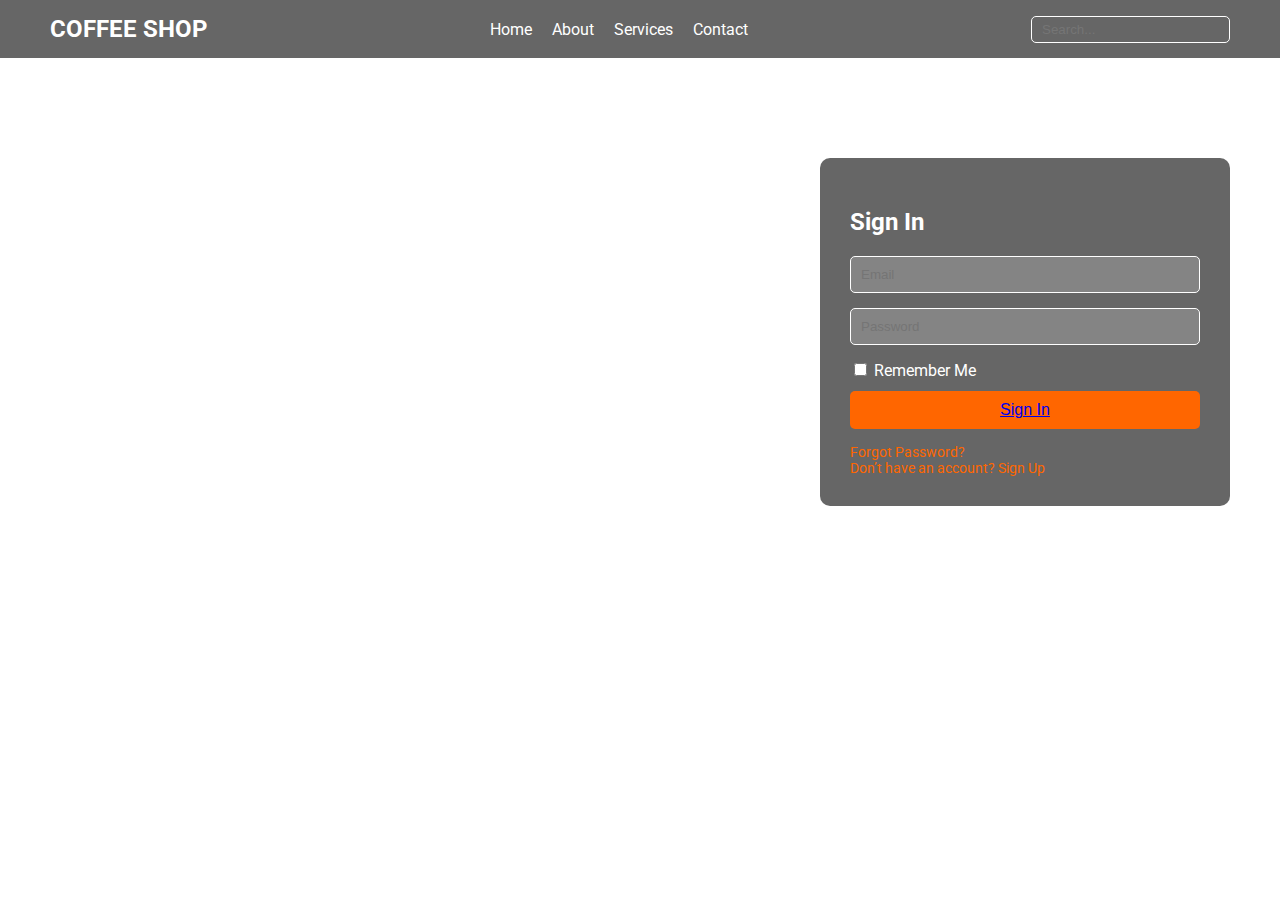
<file: firstpage.html>
<!DOCTYPE html>
<html lang="en">
<head>
    <meta charset="UTF-8">
    <meta name="viewport" content="width=device-width, initial-scale=1.0">
    <title>Codehal Sign-In</title>
    <link href="https://fonts.googleapis.com/css2?family=Roboto:wght@400;700&display=swap" rel="stylesheet">
    <style>
        body {
            margin: 0;
            font-family: 'Roboto', sans-serif;
            background: url('https://images.unsplash.com/photo-1517248135467-4c7edcad34c4?crop=entropy&cs=tinysrgb&fit=max&fm=jpg&q=80&w=1920') no-repeat center center/cover;
            color: white;
        }
        header {
            display: flex;
            justify-content: space-between;
            align-items: center;
            padding: 15px 50px;
            background: rgba(0, 0, 0, 0.6);
        }
        header .logo {
            font-size: 24px;
            font-weight: bold;
        }
        nav ul {
            list-style: none;
            display: flex;
            gap: 20px;
            margin: 0;
            padding: 0;
        }
        nav ul li {
            display: inline;
        }
        nav ul li a {
            text-decoration: none;
            color: white;
            font-weight: 400;
        }
        .search {
            background: none;
            border: 1px solid white;
            padding: 5px 10px;
            border-radius: 5px;
            color: white;
        }
        .hero {
            display: flex;
            justify-content: space-between;
            align-items: center;
            padding: 100px 50px;
        }
        .hero .welcome {
            max-width: 50%;
        }
        .hero .welcome h1 {
            font-size: 48px;
            margin-bottom: 20px;
        }
        .hero .welcome p {
            font-size: 18px;
            line-height: 1.6;
        }
        .sign-in {
            background: rgba(0, 0, 0, 0.6);
            padding: 30px;
            border-radius: 10px;
            max-width: 350px;
            width: 100%;
        }
        .sign-in h2 {
            font-size: 24px;
            margin-bottom: 20px;
        }
        .sign-in form {
            display: flex;
            flex-direction: column;
        }
        .sign-in form input {
            background: rgba(255, 255, 255, 0.2);
            border: 1px solid white;
            padding: 10px;
            margin-bottom: 15px;
            border-radius: 5px;
            color: white;
        }
        .sign-in form button {
            background: #ff6600;
            border: none;
            padding: 10px;
            font-size: 16px;
            color: white;
            border-radius: 5px;
            cursor: pointer;
        }
        .sign-in .extras {
            margin-top: 15px;
            font-size: 14px;
        }
        .sign-in .extras a {
            color: #ff6600;
            text-decoration: none;
        }
    </style>
</head>
<body>
    <header>
        <div class="logo">COFFEE SHOP</div>
        <nav>
            <ul>
                <li><a href="#">Home</a></li>
                <li><a href="#">About</a></li>
                <li><a href="#">Services</a></li>
                <li><a href="#">Contact</a></li>
            </ul>
        </nav>
        <input type="text" class="search" placeholder="Search...">
    </header>
    <section class="hero">
        <div class="welcome">
            <h1>Welcome!<br>To Our New Website</h1>
            <p>Learn, explore, and connect with our amazing community. Start your journey today!</p>
        </div>
        <div class="sign-in">
            <h2>Sign In</h2>
            <form>
                <input type="email" placeholder="Email">
                <input type="password" placeholder="Password">
                <div>
                    <label><input type="checkbox"> Remember Me</label>
                </div>
                <button type="submit"><a href="index.html">Sign In</a></button>
            </form>
            <div class="extras">
                <a href="#">Forgot Password?</a><br>
                <a href="#">Don’t have an account? Sign Up</a>
            </div>
        </div>
    </section>
</body>
</html>
</file>
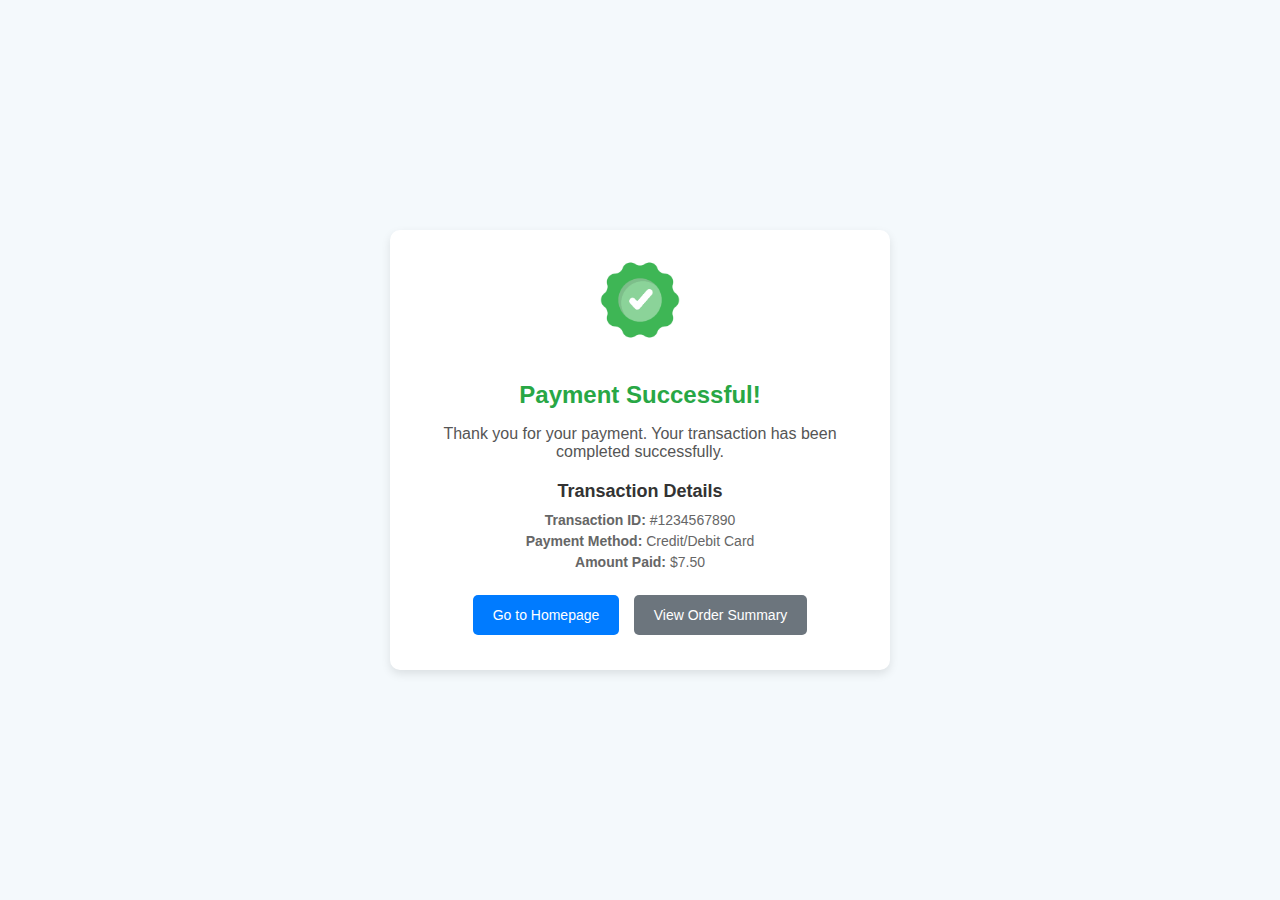
<file: paymenthasbeendonesection.html>
<!DOCTYPE html>
<html lang="en">
<head>
  <meta charset="UTF-8">
  <meta name="viewport" content="width=device-width, initial-scale=1.0">
  <title>Payment Success</title>
  <link rel="stylesheet" href="styless.css">
</head>
<body>
  <section class="success-section">
    <div class="success-container">
      <div class="success-icon">
        <img src="[data-uri]" alt="Success Icon">
      </div>
      <h1>Payment Successful!</h1>
      <p>Thank you for your payment. Your transaction has been completed successfully.</p>
      
      <div class="transaction-details">
        <h2>Transaction Details</h2>
        <p><strong>Transaction ID:</strong> #1234567890</p>
        <p><strong>Payment Method:</strong> Credit/Debit Card</p>
        <p><strong>Amount Paid:</strong> $7.50</p>
      </div>

      <div class="success-actions">
        <a href="page.html" class="btn">Go to Homepage</a>
        <a href="oder section.html" class="btn btn-secondary">View Order Summary</a>
      </div>
    </div>
  </section>
</body>
</html>
</file>
<file: styless.css>
/* Global Styles */
body {
    font-family: 'Arial', sans-serif;
    background-color: #f4f9fc;
    margin: 0;
    padding: 0;
    display: flex;
    justify-content: center;
    align-items: center;
    height: 100vh;
  }
  
  /* Success Section */
  .success-section {
    display: flex;
    justify-content: center;
    align-items: center;
    width: 100%;
    padding: 20px;
  }
  
  .success-container {
    background-color: #ffffff;
    border-radius: 10px;
    box-shadow: 0 4px 10px rgba(0, 0, 0, 0.1);
    max-width: 500px;
    width: 100%;
    text-align: center;
    padding: 30px;
    box-sizing: border-box;
  }
  
  /* Icon */
  .success-icon img {
    width: 80px;
    height: 80px;
    margin-bottom: 20px;
  }
  
  /* Headings and Text */
  .success-container h1 {
    font-size: 24px;
    color: #28a745;
    margin-bottom: 10px;
  }
  
  .success-container p {
    font-size: 16px;
    color: #555;
    margin-bottom: 20px;
  }
  
  .transaction-details h2 {
    font-size: 18px;
    color: #333;
    margin-bottom: 10px;
  }
  
  .transaction-details p {
    font-size: 14px;
    color: #666;
    margin: 5px 0;
  }
  
  /* Buttons */
  .success-actions {
    margin-top: 20px;
  }
  
  .btn {
    display: inline-block;
    background-color: #007bff;
    color: #ffffff;
    text-decoration: none;
    padding: 12px 20px;
    font-size: 14px;
    border-radius: 5px;
    margin: 5px;
    transition: background-color 0.3s ease;
  }
  
  .btn:hover {
    background-color: #0056b3;
  }
  
  .btn-secondary {
    background-color: #6c757d;
  }
  
  .btn-secondary:hover {
    background-color: #5a6268;
  }
</file>
